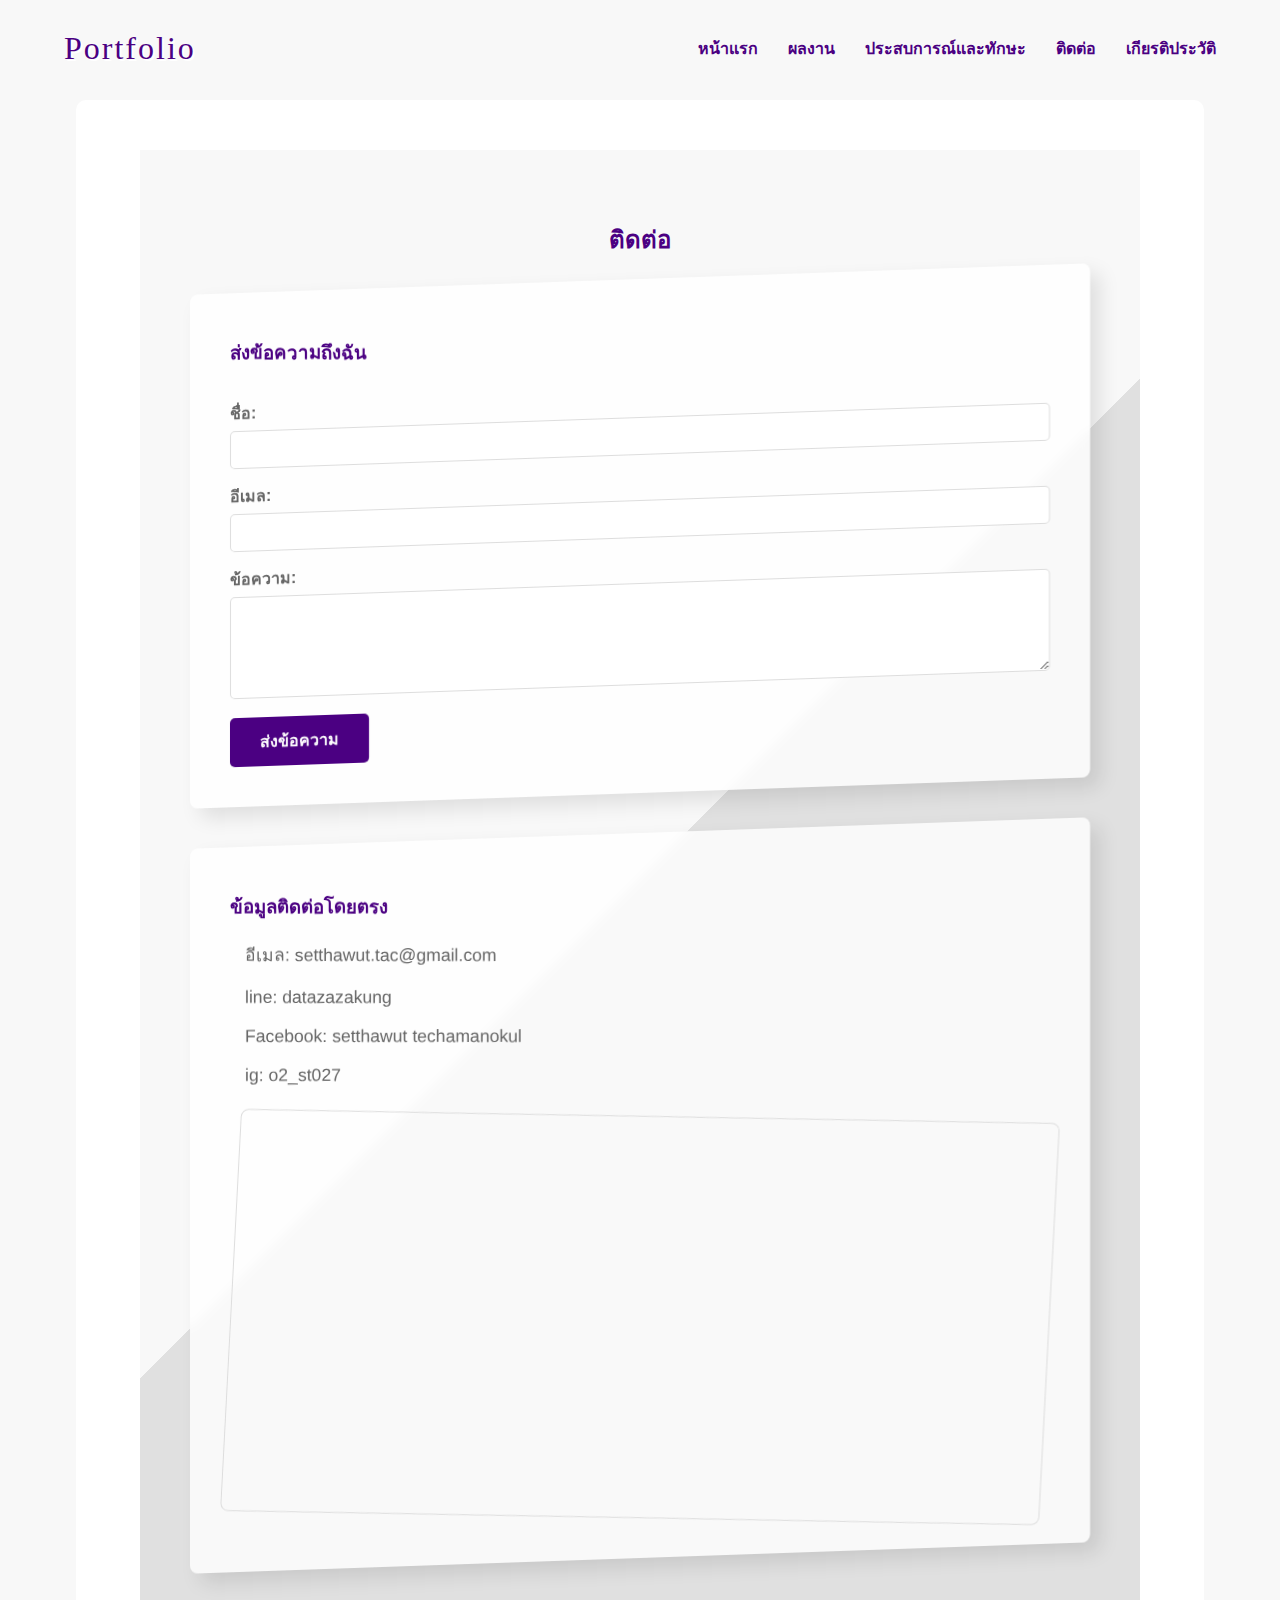
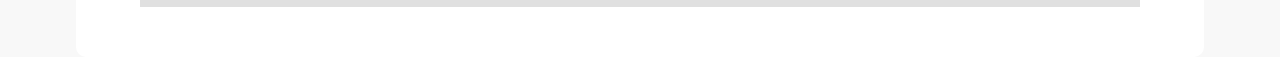
<file: contact.html>
<!DOCTYPE html>
<html lang="th">
<head>
    <meta charset="UTF-8">
    <meta name="viewport" content="width=device-width, initial-scale=1.0">
    <title>ติดต่อ - Portfolio</title>
    <link rel="stylesheet" href="style.css">
</head>
<body>
    <header>
        <div class="nav-bar">
            <a href="index.html" class="logo">Portfolio</a>
            <nav class="desktop-menu">
                <ul>
                    <li><a href="index.html">หน้าแรก</a></li>
                    <li><a href="portfolio.html">ผลงาน</a></li>
                    <li><a href="skills.html">ประสบการณ์และทักษะ</a></li>
                    <li><a href="contact.html">ติดต่อ</a></li>
                    <li><a href="awards.html">เกียรติประวัติ</a></li>
                </ul>
            </nav>
            <div class="hamburger-menu">
                <i class="fa-solid fa-bars"></i>
            </div>
        </div>
        <nav class="mobile-menu">
            <ul>
                <li><a href="index.html">หน้าแรก</a></li>
                <li><a href="portfolio.html">ผลงาน</a></li>
                <li><a href="skills.html">ประสบการณ์และทักษะ</a></li>
                <li><a href="contact.html">ติดต่อ</a></li>
                <li><a href="awards.html">เกียรติประวัติ</a></li>
            </ul>
        </nav>
    </header>

    <main class="page-content">
        <section class="contact-section">
            <h2>ติดต่อ</h2>
            <div class="contact-container">
                <div class="contact-form-box">
                    <h3>ส่งข้อความถึงฉัน</h3>
                    <form action="#" method="post" class="contact-form">
                        <label for="name">ชื่อ:</label>
                        <input type="text" id="name" name="name" required>
                        <label for="email">อีเมล:</label>
                        <input type="email" id="email" name="email" required>
                        <label for="message">ข้อความ:</label>
                        <textarea id="message" name="message" rows="5" required></textarea>
                        <button type="submit" class="btn-submit">ส่งข้อความ</button>
                    </form>
                </div>
                <div class="contact-info-box">
                     <h3>ข้อมูลติดต่อโดยตรง</h3>
                    <p><i class="fas fa-envelope"></i> อีเมล: setthawut.tac@gmail.com</p>
                    <p><i class="fas fa-link"></i> line: datazazakung</p>
                    <p><i class="fab fa-facebook"></i> Facebook: setthawut techamanokul</p>
                    <p><i class="fab fa-github"></i> ig: o2_st027</p>
                    <div class="map-container">
                        <iframe src="https://www.google.com/maps/embed?pb=!1m18!1m12!1m3!1d3872.8169895161946!2d100.50882417485894!3d13.909884686498645!2m3!1f0!2f0!3f0!3m2!1i1024!2i768!4f13.1!3m3!1m2!1s0x30e284bf07b056ef%3A0x91389b7279f9988d!2z4LmC4Lij4LiH4LmA4Lij4Li14Lii4LiZ4Liq4Lin4LiZ4LiB4Li44Lir4Lil4Liy4Lia4Lin4Li04LiX4Lii4Liy4Lil4Lix4LiiIOC4meC4meC4l-C4muC4uOC4o-C4tQ!5e0!3m2!1sth!2sth!4v1757340426388!5m2!1sth!2sth" width="600" height="450" style="border:0;" allowfullscreen="" loading="lazy" referrerpolicy="no-referrer-when-downgrade"></iframe>
                    </div>
                </div>
            </div>
        </section>
    </main>
    <script src="script.js"></script>
</body>
</html>
</file>
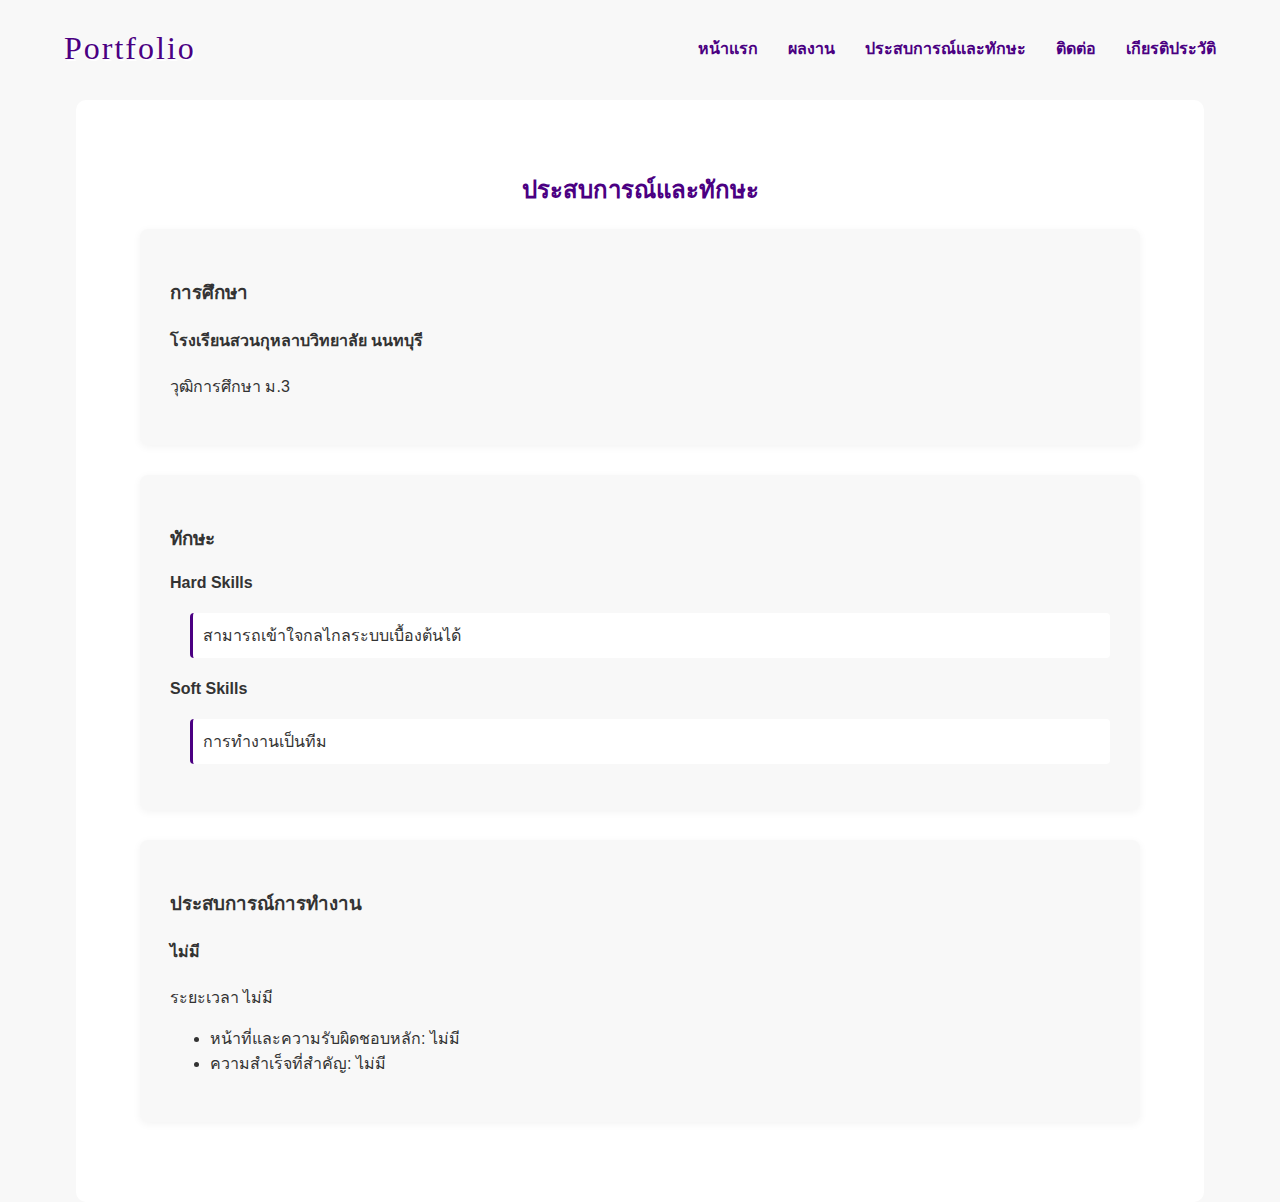
<file: skills.html>
<!DOCTYPE html>
<html lang="th">
<head>
    <meta charset="UTF-8">
    <meta name="viewport" content="width=device-width, initial-scale=1.0">
    <title>ประสบการณ์และทักษะ - Portfolio</title>
    <link rel="stylesheet" href="style.css">
</head>
<body>
    <header>
        <div class="nav-bar">
            <a href="index.html" class="logo">Portfolio</a>
            <nav class="desktop-menu">
                <ul>
                    <li><a href="index.html">หน้าแรก</a></li>
                    <li><a href="portfolio.html">ผลงาน</a></li>
                    <li><a href="skills.html">ประสบการณ์และทักษะ</a></li>
                    <li><a href="contact.html">ติดต่อ</a></li>
                    <li><a href="awards.html">เกียรติประวัติ</a></li>
                </ul>
            </nav>
            <div class="hamburger-menu">
                <i class="fa-solid fa-bars"></i>
            </div>
        </div>
        <nav class="mobile-menu">
            <ul>
                <li><a href="index.html">หน้าแรก</a></li>
                <li><a href="portfolio.html">ผลงาน</a></li>
                <li><a href="skills.html">ประสบการณ์และทักษะ</a></li>
                <li><a href="contact.html">ติดต่อ</a></li>
                <li><a href="awards.html">เกียรติประวัติ</a></li>
            </ul>
        </nav>
    </header>

    <main class="page-content">
        <section class="skills-section">
            <h2>ประสบการณ์และทักษะ</h2>
            <div class="section-box">
                <h3>การศึกษา</h3>
                <div class="education-item">
                    <h4>โรงเรียนสวนกุหลาบวิทยาลัย นนทบุรี</h4>
                    <p>วุฒิการศึกษา ม.3</p>
                </div>
            </div>
            <div class="section-box">
                <h3>ทักษะ</h3>
                <div class="skill-group">
                    <h4>Hard Skills</h4>
                    <ul>
                        <li>สามารถเข้าใจกลไกลระบบเบื้องต้นได้</li>
                    </ul>
                </div>
                <div class="skill-group">
                    <h4>Soft Skills</h4>
                    <ul>
                        <li>การทำงานเป็นทีม</li>
                </div>
            </div>
            <div class="section-box">
                <h3>ประสบการณ์การทำงาน</h3>
                <div class="work-experience-item">
                    <h4>ไม่มี</h4>
                    <p>ระยะเวลา ไม่มี</p>
                    <ul>
                        <li>หน้าที่และความรับผิดชอบหลัก: ไม่มี</li>
                        <li>ความสำเร็จที่สำคัญ: ไม่มี</li>
                    </ul>
                </div>
            </div>
        </section>
    </main>
    <script src="script.js"></script>
</body>
</html>
</file>
<file: style.css>
/*Creative & Artistic*/
/* General & Body */
body {
    font-family: 'Noto Serif Thai', 'Arial', sans-serif;
    margin: 0;
    padding: 0;
    background-color: #f8f8f8;
    color: #333;
}

.page-content {
    padding: 50px 5%;
    max-width: 1000px;
    margin: 0 auto;
    background-color: #fff;
    border-radius: 10px;
    margin-top: 100px;  /*เพิ่มระยะห่างด้านบนเพื่อไม่ให้ซ้อนกับ header */
}

.page-content h2 {
    text-align: center;
    color: #4b0082;
    margin-bottom: 20px;
}

/* Header & Nav */
header {
    background-color: transparent;
    position: absolute;
    width: 100%;
    z-index: 1000;
    top: 10px;
}

.nav-bar {
    display: flex;
    justify-content: space-between;
    align-items: center;
    padding: 20px 5%;
}

.nav-bar .logo {
    font-family: 'Segoe Script', cursive;
    font-size: 2em;
    color: #4b0082;
    text-shadow: 2px 2px #fff;
    text-decoration: none;
    letter-spacing: 2px;
}

.desktop-menu ul {
    list-style: none;
    display: flex;
    gap: 30px;
    margin: 0;
    padding: 0;
}

.desktop-menu a {
    color: #4b0082;
    text-decoration: none;
    font-weight: bold;
    text-transform: uppercase;
    position: relative;
    transition: color 0.3s;
}

.desktop-menu a:hover { 
    color: #8a2be2; 
}

.desktop-menu a::after {
    content: '';
    position: absolute;
    left: 0;
    bottom: -10px;
    width: 100%;
    height: 3px;
    background-color: #ffc107;
    transform: scaleX(0);
    transition: transform 0.3s ease-in-out;
}

.desktop-menu a:hover::after { 
    transform: scaleX(1); 
}

.hamburger-menu { 
    display: none; 
    color: #4b0082; 
    cursor: pointer; 
    font-size: 1.5em; 
}

.mobile-menu {
    display: none;
    background-color: rgba(255, 255, 255, 0.9);
    text-align: center;
    position: absolute;
    top: 60px;
    right: 0;
    width: 250px;
    box-shadow: 0 4px 8px rgba(0, 0, 0, 0.1);
    z-index: 999;
    padding: 10px 0;
}

.mobile-menu ul {
    list-style: none;
    padding: 0;
    margin: 0;
}

.mobile-menu a {
    text-decoration: none;
    color: #4b0082;
    display: block;
    padding: 10px 0;
    border-bottom: 1px solid #ddd;
}

.mobile-menu a:hover {
    background-color: #f0f0f0;
    color: #8a2be2;
}

.mobile-menu.active { 
    display: block; 
}

/* Home Section */
.home-section {
    min-height: 100vh;
    background: linear-gradient(135deg, #f8f8f8 50%, #e0e0e0 50%);
    display: flex;
    justify-content: center;
    align-items: center;
}

.profile-card {
    display: flex;
    align-items: center;
    flex-direction: column;
    gap: 30px;
    padding: 50px;
    background-color: rgba(255, 255, 255, 0.8);
    backdrop-filter: blur(5px);
    box-shadow: 10px 10px 20px rgba(0, 0, 0, 0.1);
    transform: skewY(-2deg);
    max-width: 800px;
}

.profile-image-container {
    transform: skewY(2deg);
}

.profile-image {
    width: 250px;
    height: 250px;
    object-fit: cover;
    object-fit: contain;
    border-radius: 0;
    transform: rotate(-5deg);
    box-shadow: 0 10px 20px rgba(0, 0, 0, 0.2);
}

/* Awards Section */
.awards-container {
    display: flex;
    flex-wrap: wrap;
    gap: 20px;
    justify-content: center;
    margin-bottom: 30px;
}

.award-item {
    background-color: #fff;
    padding: 25px;
    border-radius: 8px;
    box-shadow: 0 2px 8px rgba(0, 0, 0, 0.05);
    text-align: center;
    flex: 1 1 300px;
}

.award-item img {
    width: 100%;
    max-width: 250px; 
    height: auto;
    display: block;
    margin: 0 auto 15px;
    border-radius: 0;
    transform: rotate(3deg);
    box-shadow: 0 5px 15px rgba(0, 0, 0, 0.15);
}

/* Contact Section */
.contact-section {
    display: flex;
    flex-direction: column;
    align-items: center;
    padding: 50px 5%;
    background: linear-gradient(135deg, #f8f8f8 50%, #e0e0e0 50%);
}

.contact-container {
    display: flex;
    flex-wrap: wrap;
    justify-content: center;
    gap: 40px;
    max-width: 1000px;
    width: 100%;
}

.contact-form-box, .contact-info-box {
    flex: 1 1 400px;
    background-color: rgba(255, 255, 255, 0.8);
    backdrop-filter: blur(5px);
    padding: 40px;
    border-radius: 8px;
    box-shadow: 10px 10px 20px rgba(0, 0, 0, 0.1);
    transform: skewY(-2deg);
    transition: transform 0.3s ease-in-out;
}

.contact-form-box:hover, .contact-info-box:hover {
    transform: skewY(-2deg) translateY(-5px);
    box-shadow: 15px 15px 30px rgba(0, 0, 0, 0.2);
}

.contact-form-box h3, .contact-info-box h3 {
    color: #4b0082;
    margin-bottom: 20px;
    text-align: left;
    transform: skewY(2deg); /* แก้ไขการบิดเบี้ยวของหัวข้อ */
}

.contact-form label {
    display: block;
    margin-bottom: 5px;
    font-weight: bold;
    color: #666;
}

.contact-form input[type="text"],
.contact-form input[type="email"],
.contact-form textarea {
    width: 100%;
    padding: 10px;
    margin-bottom: 15px;
    border: 1px solid #ddd;
    border-radius: 5px;
    box-sizing: border-box;
    font-family: 'Noto Serif Thai', serif;
}

.btn-submit {
    display: inline-block;
    padding: 12px 30px;
    background-color: #4b0082;
    color: #fff;
    border: none;
    border-radius: 5px;
    cursor: pointer;
    font-size: 1em;
    font-weight: bold;
    transition: background-color 0.3s ease;
}

.btn-submit:hover {
    background-color: #6a0dad;
}

.contact-info-box p {
    margin: 15px 0;
    font-size: 1.1em;
    color: #666;
    transform: skewY(2deg); /* แก้ไขการบิดเบี้ยวของข้อความ */
}

.contact-info-box .fas, .contact-info-box .fab {
    font-size: 1.2em;
    margin-right: 15px;
    color: #4b0082;
    transform: skewY(2deg); /* แก้ไขการบิดเบี้ยวของไอคอน */
}

.map-container {
    margin-top: 30px;
    border-radius: 8px;
    overflow: hidden;
    border: 1px solid #ddd;
    transform: rotate(3deg);
}

.map-container iframe {
    width: 100%;
    height: 400px;
    display: block;
}

/* Portfolio Section */
.portfolio-grid {
    display: grid;
    grid-template-columns: repeat(auto-fit, minmax(280px, 1fr));
    gap: 30px;
    margin-top: 20px;
}

.portfolio-item {
    background-color: #fff;
    border-radius: 8px;
    box-shadow: 0 4px 10px rgba(0, 0, 0, 0.05);
    overflow: hidden;
    transition: transform 0.3s ease-in-out;
}

.portfolio-item:hover { 
    transform: translateY(-5px); 
    box-shadow: 0 8px 15px rgba(0, 0, 0, 0.1); 
}

.portfolio-item img {
    width: 100%;
    height: 200px;
    object-fit: cover;
    object-fit: contain;
    border: 1px solid #ddd;
    border-radius: 8px 8px 0 0;
}

.portfolio-item h3 {
    padding: 15px 15px 5px 15px;
    margin: 0;
    color: #4b0082;
}

.portfolio-item p {
    padding: 0 15px 10px 15px;
    margin: 0;
    color: #666;
    font-size: 0.9em;
}

.portfolio-item .btn-link {
    display: inline-block;
    margin: 0 15px 15px 15px;
    padding: 8px 15px;
    background-color: #4b0082;
    color: #fff;
    text-decoration: none;
    border-radius: 5px;
    transition: background-color 0.3s ease;
}

/* Skills Section */
.skills-section h2 {
    text-align: center;
    color: #4b0082;
}
.section-box {
    background-color: #f8f8f8;
    padding: 30px;
    border-radius: 8px;
    box-shadow: 0 2px 8px rgba(0, 0, 0, 0.05);
    margin-bottom: 30px;
}
.skill-group ul {
    list-style: none;
    padding-left: 20px;
}
.skill-group li {
    background-color: #fff;
    padding: 10px;
    margin-bottom: 5px;
    border-left: 3px solid #4b0082;
    border-radius: 4px;
}

/* Responsiveness */
@media (max-width: 768px) {
    .desktop-menu { 
        display: none; 
    }

    .hamburger-menu { 
        display: block; 
    }

    .contact-form-box, .contact-info-box {
        flex: 1 1 100%;
        transform: none; /* ยกเลิกการบิดเบี้ยวในหน้าจอมือถือ */
    }

    .awards-container { 
        flex-direction: column; 
    }
}
        display: none !important;
    }
}
</file>
